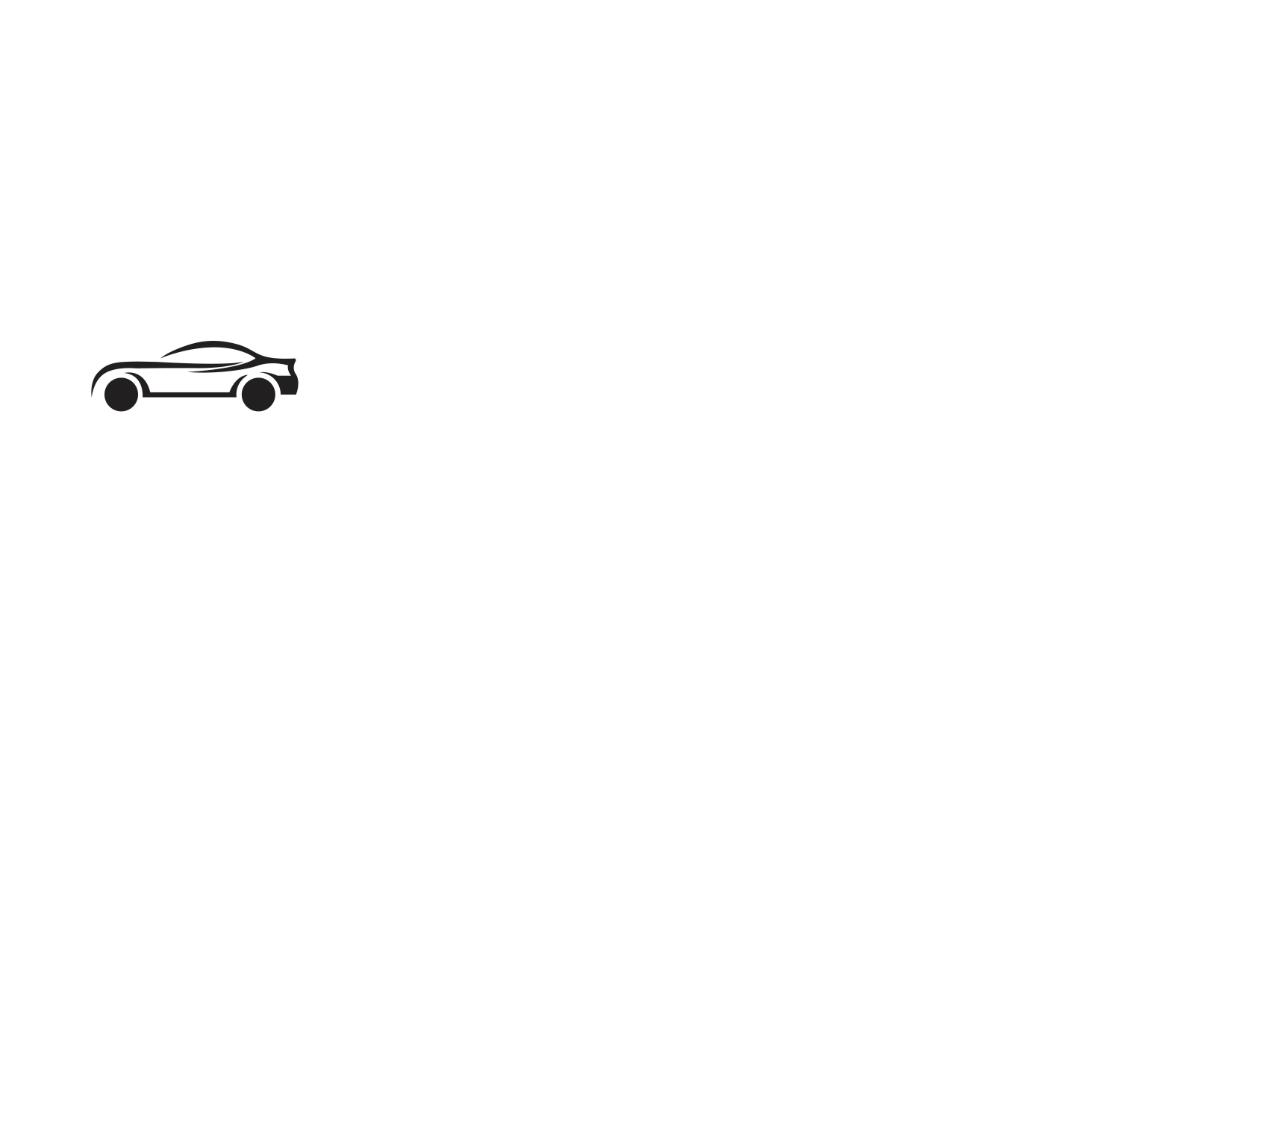
<file: index.html>
<!DOCTYPE html>
<html lang="en">
<head>
    <meta charset="UTF-8">
    <meta http-equiv="X-UA-Compatible" content="IE=edge">
    <meta name="viewport" content="width=device-width, initial-scale=1.0">
    <link rel="stylesheet" href="main.css">
    <title>Vehicle Fault Identification System</title>
</head>
<body class="index">
    <a href="login.html"><img src="img\appicon_1_mini.png" class="img"></a>
</body>
</html>
</file>
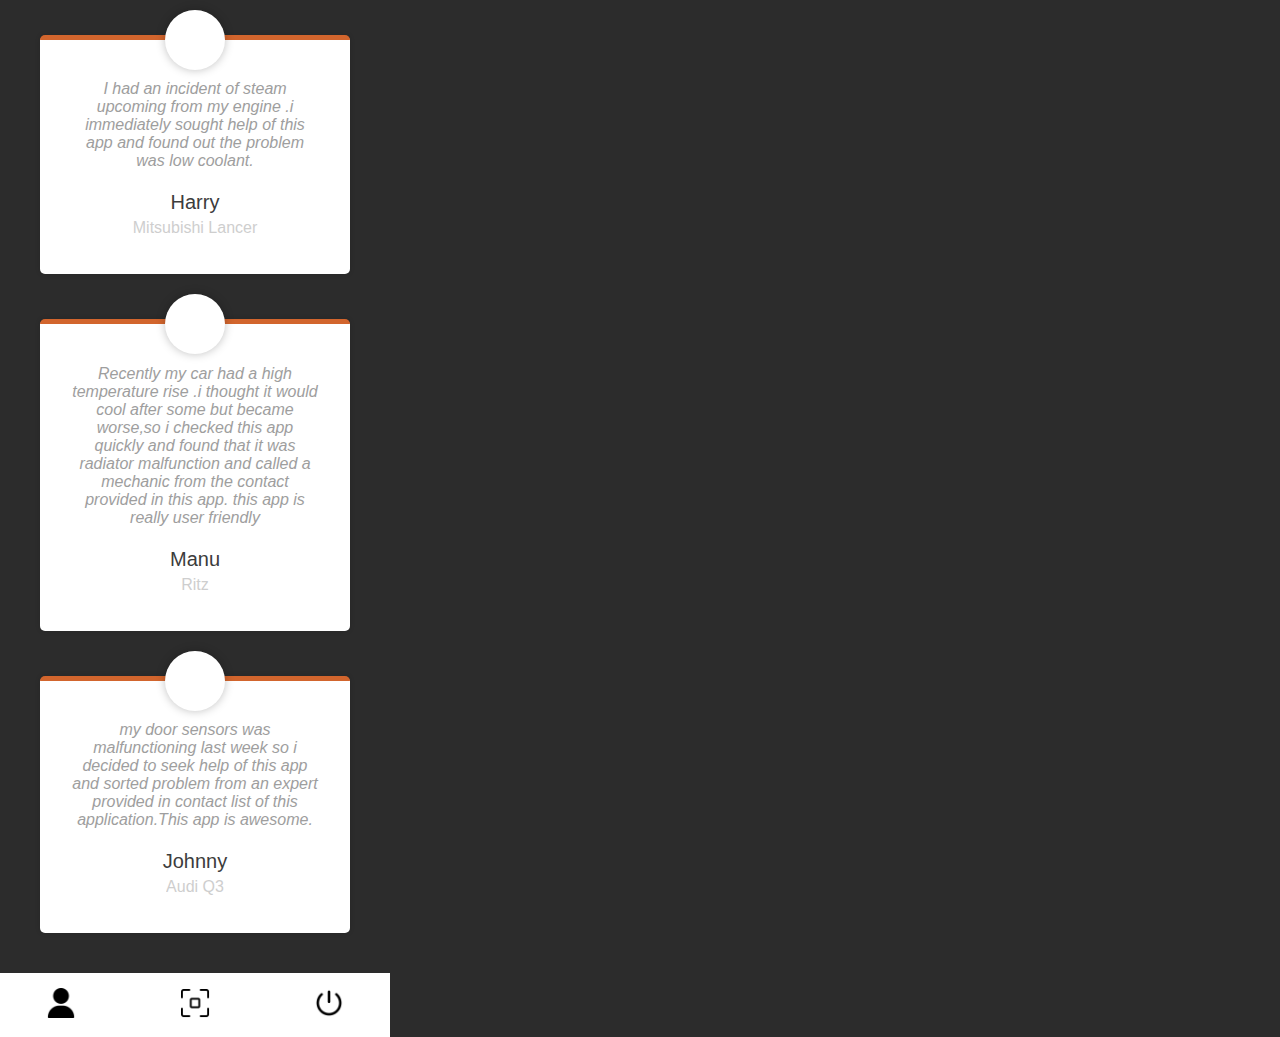
<file: community.html>
<!DOCTYPE html>
<html lang="en">
<head>
    <meta charset="UTF-8">
    <meta http-equiv="X-UA-Compatible" content="IE=edge">
    <meta name="viewport" content="width=device-width, initial-scale=1.0">
    <link rel="stylesheet" href="main.css">
    <title>Community</title>
</head>
<body class="communityclass">
    <figure class="snip1533">
        <figcaption>
          <blockquote>
            <p>I had an incident of steam upcoming from my engine .i immediately sought help of this app and found out the problem was low coolant.</p>
          </blockquote>
          <h3>Harry</h3>
          <h4>Mitsubishi Lancer</h4>
        </figcaption>
      </figure>
      <figure class="snip1533">
        <figcaption>
          <blockquote>
            <p>Recently my car had a high temperature rise .i thought it would cool after some but became worse,so i checked this app quickly and found that it was radiator malfunction  and called a mechanic from the contact provided in this app. this app is really user friendly</p>
          </blockquote>
          <h3>Manu</h3>
          <h4>Ritz</h4>
        </figcaption>
      </figure>
      <figure class="snip1533">
        <figcaption>
          <blockquote>
            <p>my door sensors was malfunctioning last week so i decided to seek help of this app and sorted problem from an expert provided in contact list of this application.This app is awesome.</p>
          </blockquote>
          <h3>Johnny</h3>
          <h4>Audi Q3</h4>
        </figcaption>
      </figure>
      
      <div class="combottomnav">
        <a href="profile.html"><img src="img\profileicon_mini.png" alt="Profile-icon" height="30px"></a>
        <a href="scan.html"><img src="img\scanicon_mini.png" alt="Scan-Icon" height="30px"></a>
        <a href="login.html"><img src="img\logout_mini.png" alt="LogOut-Icon" height="30px"></a>
    </div>
</body>
</html>
</file>
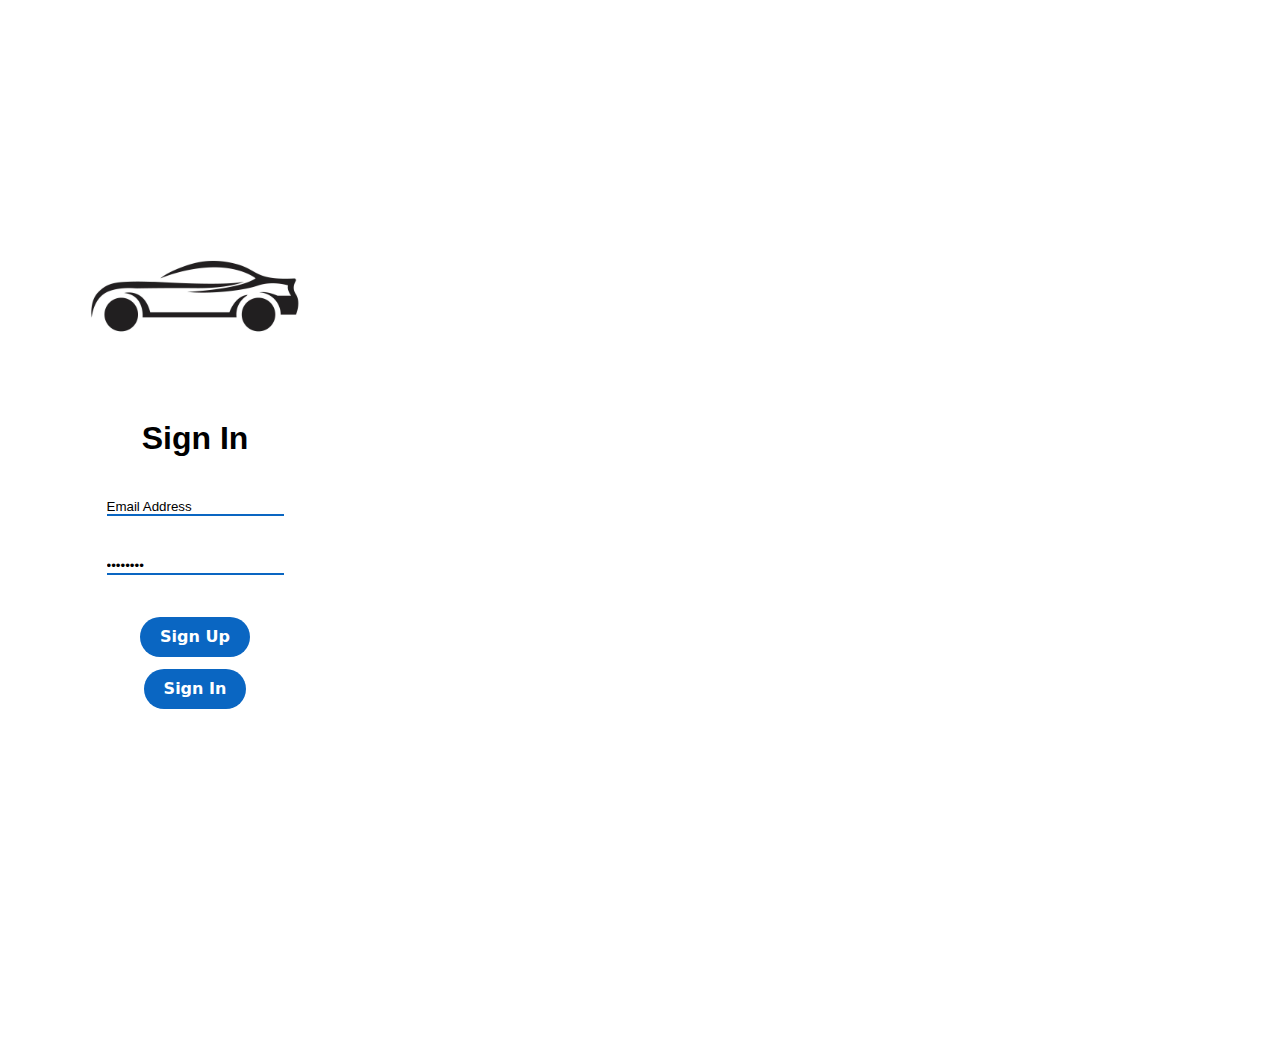
<file: login.html>
<!DOCTYPE html>
<html lang="en">
<head>
    <meta charset="UTF-8">
    <meta http-equiv="X-UA-Compatible" content="IE=edge">
    <meta name="viewport" content="width=device-width, initial-scale=1.0">
    <link rel="stylesheet" href="main.css">
    <title>Login</title>
</head>
<body>
    <div class="Logo">
        <img src="img\appicon_1_mini.png">
    </div>
    <div class="login">
        <h1>Sign In</h1><br>
        <form>
            <input type="text" id="userid" name="userid" value="Email Address"><br>
            <input type="password" id="pwd" name="pwd" value="Password">
        </form><br>
        <a href="signup.html"><button class="SignUp">Sign Up</button></a>
        <a href="profile.html"><button class="SignIn">Sign In</button></a>
    </div>
</body>
</html>
</file>
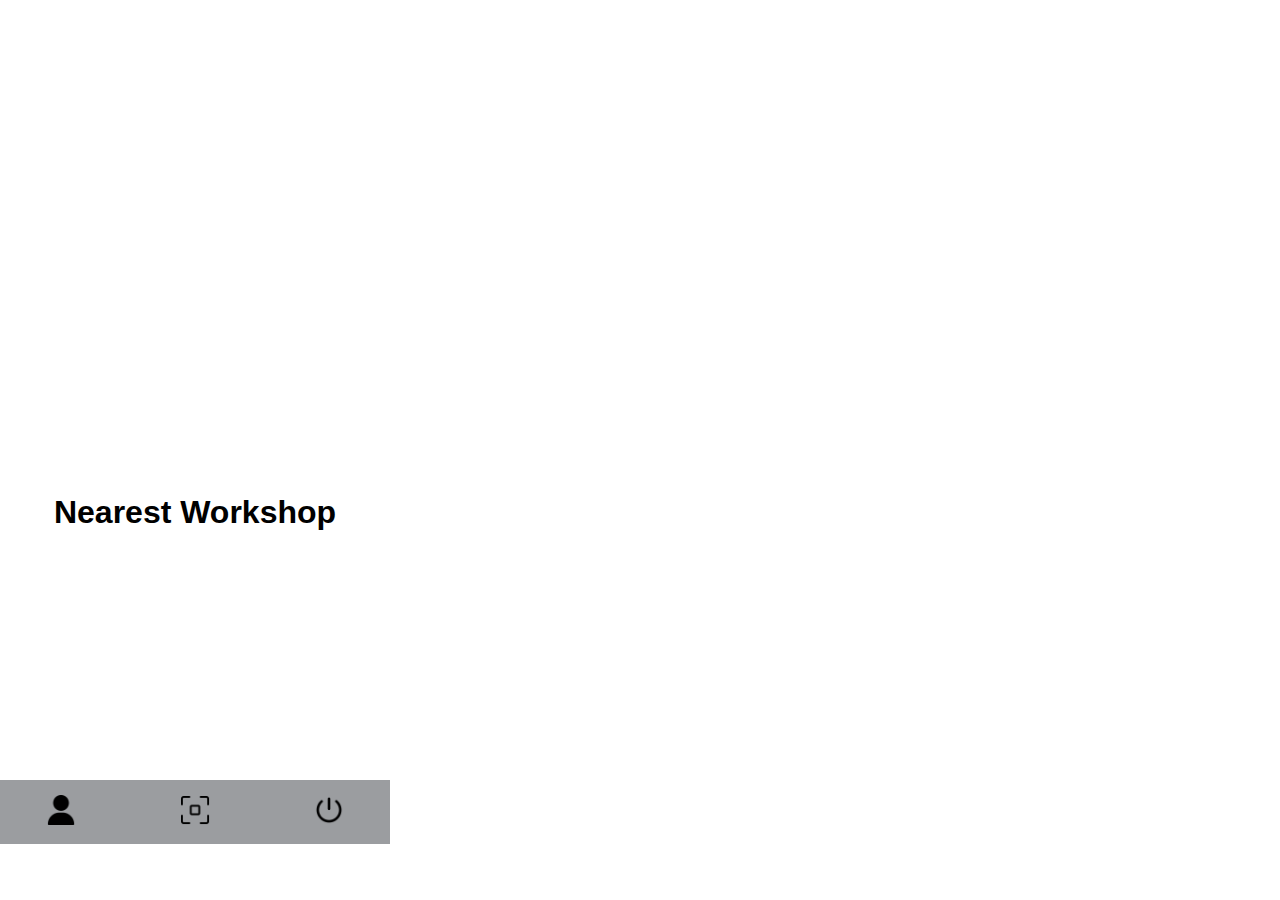
<file: map.html>
<!DOCTYPE html>
<html lang="en">
<head>
    <meta charset="UTF-8">
    <meta http-equiv="X-UA-Compatible" content="IE=edge">
    <meta name="viewport" content="width=device-width, initial-scale=1.0">
    <link rel="stylesheet" href="main.css">
    <title>Map</title>
</head>
<body>
    <iframe src="https://www.google.com/maps/embed?pb=!1m18!1m12!1m3!1d31352.016466973713!2d76.63605404542193!3d10.811153576896636!2m3!1f0!2f0!3f0!3m2!1i1024!2i768!4f13.1!3m3!1m2!1s0x3ba86e1fc000001d%3A0xe27ea1fc26ea21ed!2sA.M.%20MOTORS%2C%20OLAVAKODE!5e0!3m2!1sen!2sin!4v1658852510323!5m2!1sen!2sin" width="600" height="450" style="border:0;" allowfullscreen="" loading="lazy" referrerpolicy="no-referrer-when-downgrade"></iframe>
    <h1 class="worshop">Nearest Workshop</h1>
    <div class="bottomnav">
        <a href="profile.html"><img src="img\profileicon_mini.png" alt="Profile-icon" height="30px"></a>
        <a href="scan.html"><img src="img\scanicon_mini.png" alt="Scan-Icon" height="30px"></a>
        <a href="login.html"><img src="img\logout_mini.png" alt="LogOut-Icon" height="30px"></a>
    </div>
   
</body>
</html>
</file>
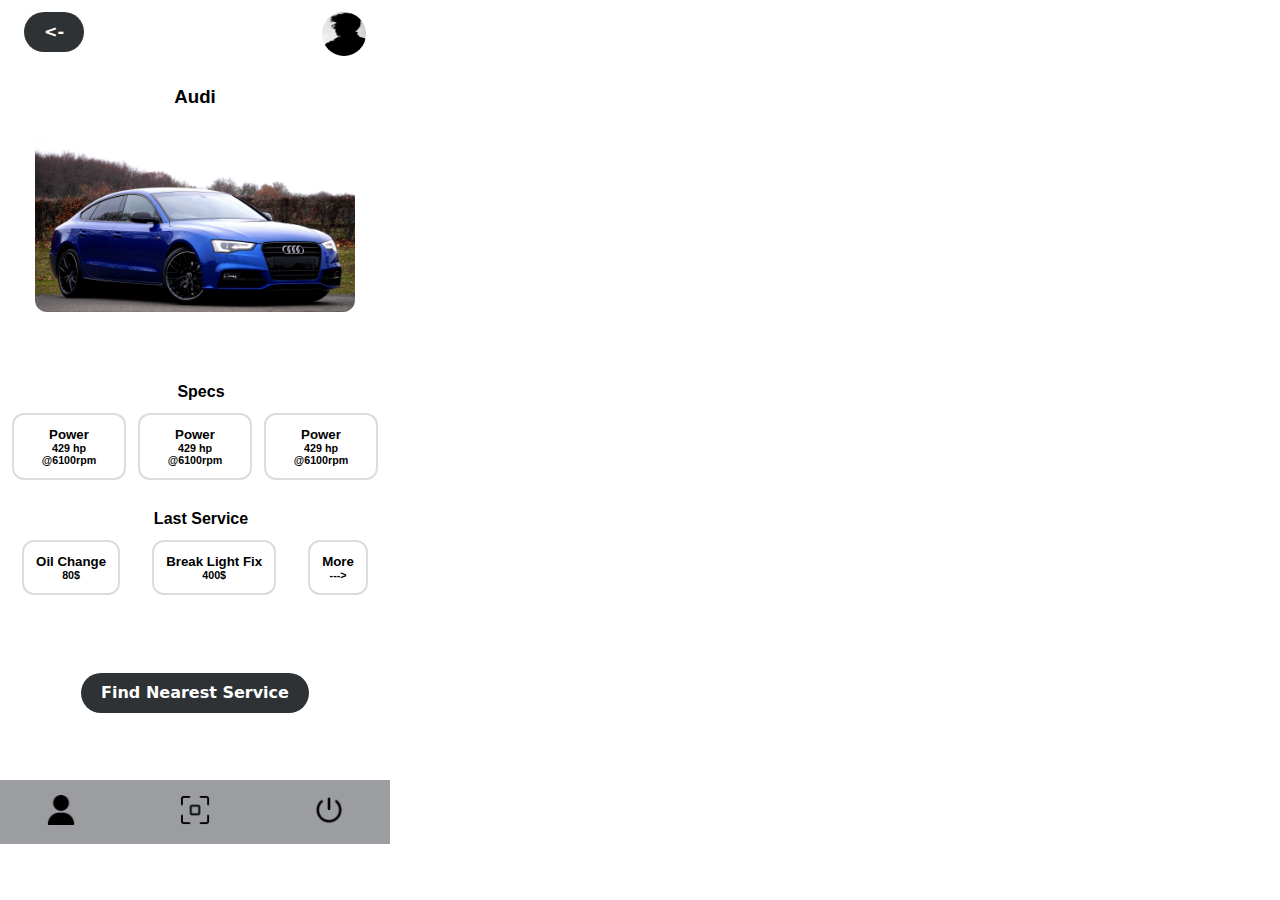
<file: mycar.html>
<!DOCTYPE html>
<html lang="en">
<head>
    <meta charset="UTF-8">
    <meta http-equiv="X-UA-Compatible" content="IE=edge">
    <meta name="viewport" content="width=device-width, initial-scale=1.0">
    <link rel="stylesheet" href="main.css">
    <title>Mycar</title>
</head>
<body class="CarPage">
    <div class="CarTop">
        <div class="TopBar">
            <a href="profile.html"><button class="OtherButton"><-</button></a>
            <img src="img\Profilepic.jpg" alt="ProfilePhoto">
        </div><br>
        <div class="CarNameBar">
            <h3>Audi</h3>
        </div>
        <div class="CarPhoto">
            <img src="img\pexels-mike-b-244206.jpg" alt="Car-Photo" height="180px">
        </div>
    </div>

    <div class="CarBottom">
        <h4>Specs</h4>
        <div class="SpecsSlide">
            <div class="Spec1">
                <h5>Power</h5>
                <h6>429 hp @6100rpm</h6>
            </div>
            <div class="Spec1">
                <h5>Power</h5>
                <h6>429 hp @6100rpm</h6>
            </div>
            <div class="Spec1">
                <h5>Power</h5>
                <h6>429 hp @6100rpm</h6>
            </div>
        </div><br>
        <h4>Last Service</h4>
        <div class="ServiceSlide">
            <div class="Spec1">
                <h5>Oil Change</h5>
                <h6>80$</h6>
            </div>
            <div class="Spec1">
                <h5>Break Light Fix</h5>
                <h6>400$</h6>
            </div>
            <div class="Spec1">
                <h5>More</h5>
                <h6>---></h6>
            </div>
        </div>
    </div>

    <div class="NearestServiceButton">
        <a href="Map.html"><button class="OtherButton">Find Nearest Service</button></a>
    </div>

    <div class="bottomnav">
        <a href="profile.html"><img src="img\profileicon_mini.png" alt="Profile-icon" height="30px"></a>
        <a href="scan.html"><img src="img\scanicon_mini.png" alt="Scan-Icon" height="30px"></a>
        <a href="login.html"><img src="img\logout_mini.png" alt="LogOut-Icon" height="30px"></a>
    </div>
</body>
</html>
</file>
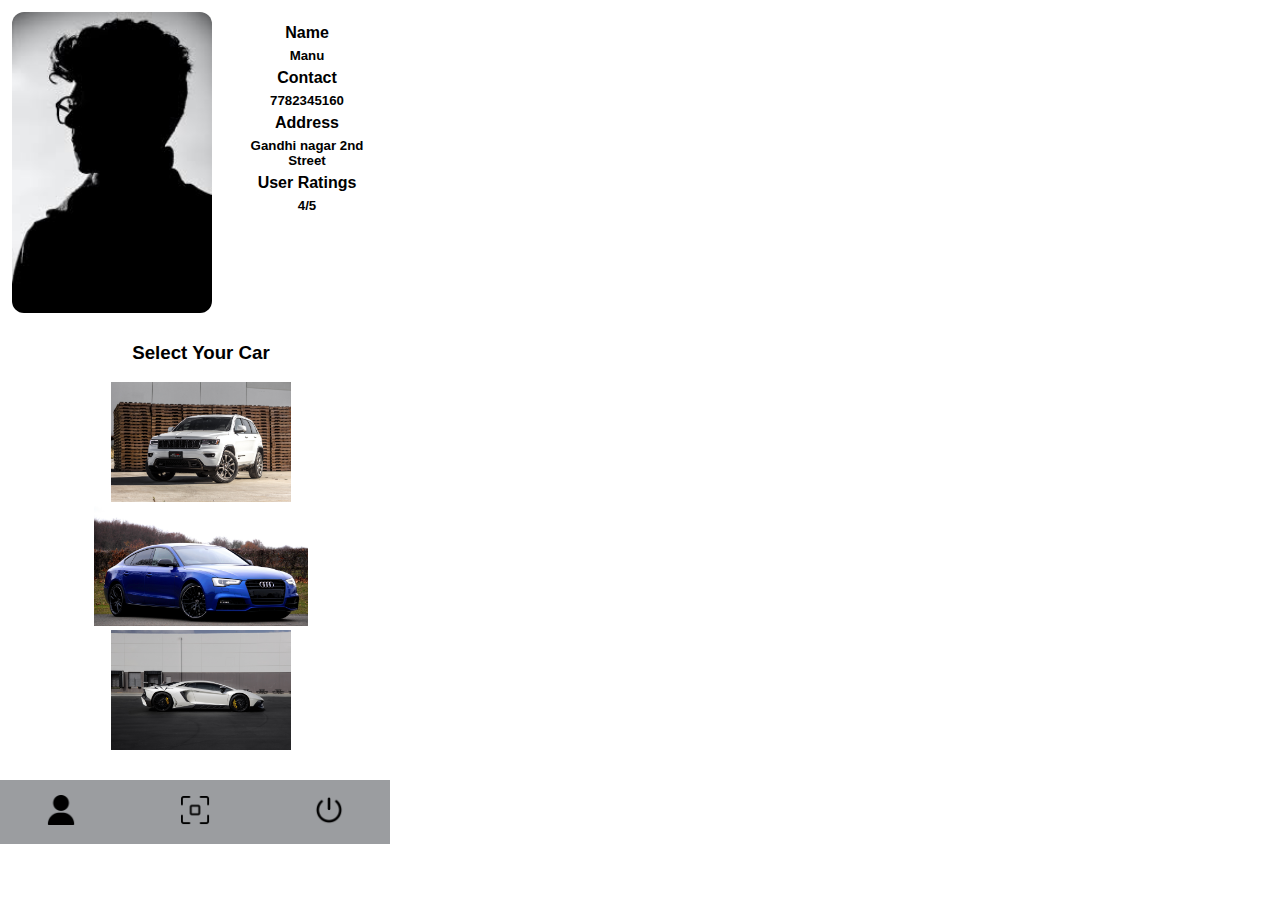
<file: profile.html>
<!DOCTYPE html>
<html lang="en">
<head>
    <meta charset="UTF-8">
    <meta http-equiv="X-UA-Compatible" content="IE=edge">
    <meta name="viewport" content="width=device-width, initial-scale=1.0">
    <link rel="stylesheet" href="main.css">
    <title>Profile</title>
</head>
<body class="Profilepage">
    <div class="ProfileBar">
        <div class="Profile Image">
            <img src="img\Profilepic.jpg" width="200px">
        </div>
        <div class="ProfileDetails">
            <b>Name</b>
            <h5>Manu</h5>
            <b>Contact</b>
            <h5>7782345160</h5>
            <b>Address</b>
            <h5>Gandhi nagar 2nd Street</h5>
            <b>User Ratings</b>
            <h5>4/5</h5>
        </div>
    </div>

    <div class="OwnedVehicles">
        <h3>Select Your Car</h3><br>
        <a href="mycar.html"><img src="img\pexels-aaron-curtis-119435.jpg" alt="car photo" height="120px"></a>
        <a href="mycar.html"><img src="img\pexels-mike-b-244206.jpg" alt="car photo" height="120px"></a>
        <a href="mycar.html"><img src="img\pexels-yoshi-10394775.jpg" alt="car photo" height="120px"></a>
    </div>

    <div class="Staticstics">

    </div>

    <div class="bottomnav">
        <a href="profile.html"><img src="img\profileicon_mini.png" alt="Profile-icon" height="30px"></a>
        <a href="scan.html"><img src="img\scanicon_mini.png" alt="Scan-Icon" height="30px"></a>
        <a href="login.html"><img src="img\logout_mini.png" alt="LogOut-Icon" height="30px"></a>
    </div>
</body>
</html>
</file>
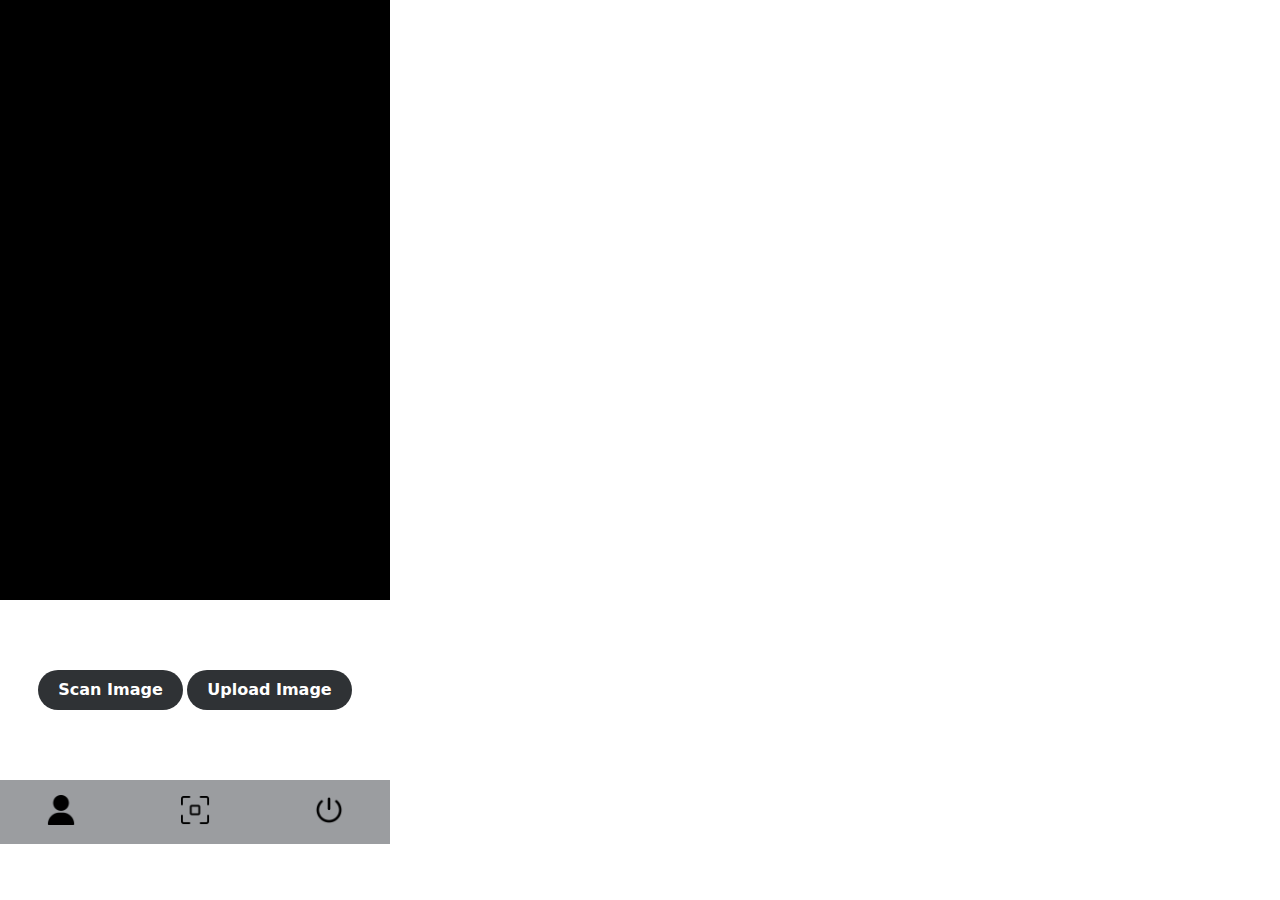
<file: scan.html>
<!DOCTYPE html>
<html lang="en">
<head>
    <meta charset="UTF-8">
    <meta http-equiv="X-UA-Compatible" content="IE=edge">
    <meta name="viewport" content="width=device-width, initial-scale=1.0">
    <link rel="stylesheet" href="main.css">
    <title>Scan</title>
</head>
<body class="Profilepage">
    <div class="blackbox">
        <p></p>
    </div>

    <div class="scanbuttons">
        <button class="OtherButton">Scan Image</button>
        <a href="showproblem.html"><button class="OtherButton">Upload Image</button></a>
    </div>

    <div class="bottomnav">
        <a href="profile.html"><img src="img\profileicon_mini.png" alt="Profile-icon" height="30px"></a>
        <a href="scan.html"><img src="img\scanicon_mini.png" alt="Scan-Icon" height="30px"></a>
        <a href="login.html"><img src="img\logout_mini.png" alt="LogOut-Icon" height="30px"></a>
    </div>
</body>
</html>
</file>
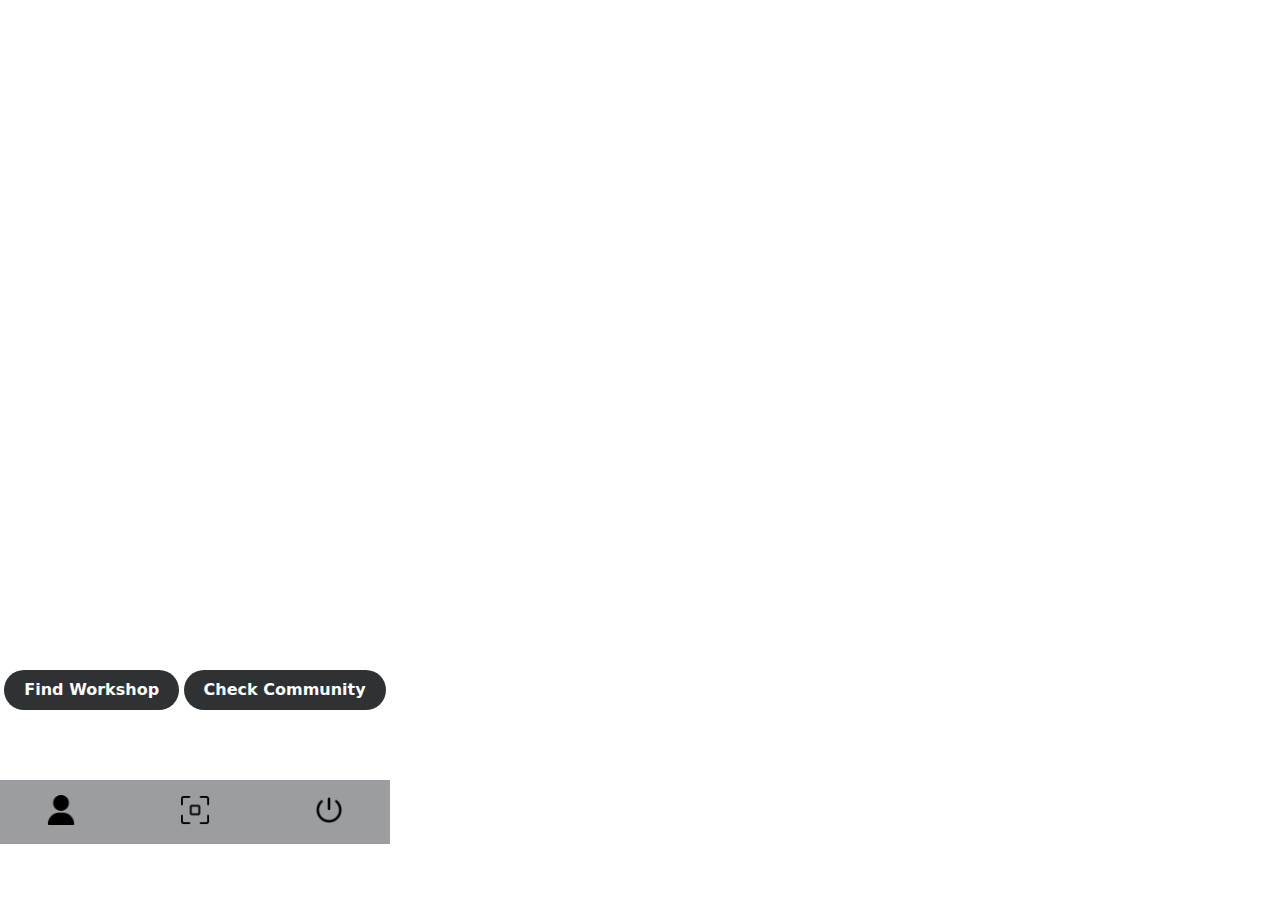
<file: showproblem.html>
<!DOCTYPE html>
<html lang="en">
<head>
    <meta charset="UTF-8">
    <meta http-equiv="X-UA-Compatible" content="IE=edge">
    <meta name="viewport" content="width=device-width, initial-scale=1.0">
    <link rel="stylesheet" href="main.css">
    <title>ShowProblem</title>
</head>
<body class="CarPage">
    <div class="ShowProblem">

    </div>

    <div class="buttons">
        <a href="map.html"><button class="OtherButton">Find Workshop</button></a>
        <a href="community.html"><button class="OtherButton">Check Community</button></a>
    </div>

    <div class="bottomnav">
        <a href="profile.html"><img src="img\profileicon_mini.png" alt="Profile-icon" height="30px"></a>
        <a href="scan.html"><img src="img\scanicon_mini.png" alt="Scan-Icon" height="30px"></a>
        <a href="login.html"><img src="img\logout_mini.png" alt="LogOut-Icon" height="30px"></a>
    </div>
</body>
</html>
</file>
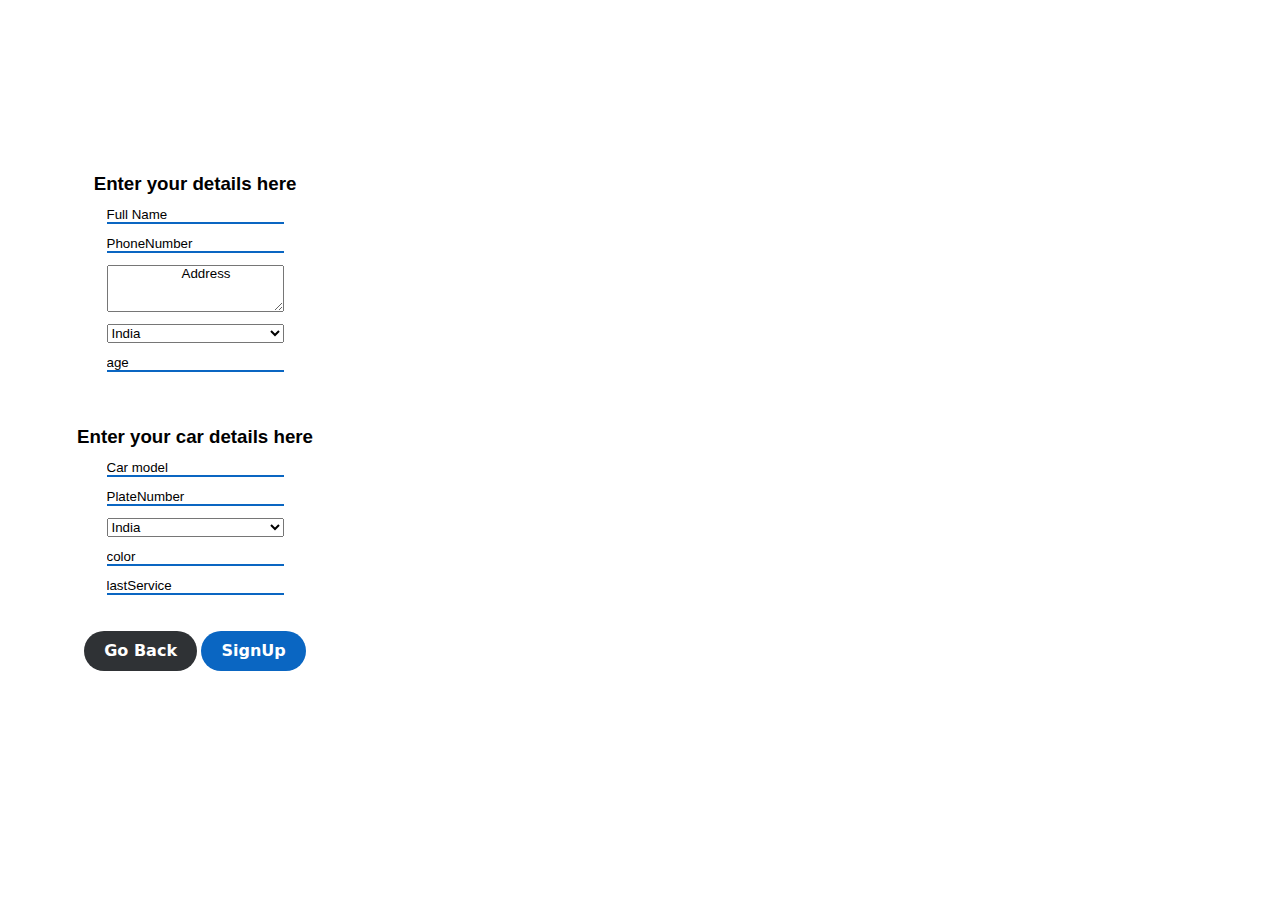
<file: signup.html>
<!DOCTYPE html>
<html lang="en">
<head>
    <meta charset="UTF-8">
    <meta http-equiv="X-UA-Compatible" content="IE=edge">
    <meta name="viewport" content="width=device-width, initial-scale=1.0">
    <link rel="stylesheet" href="main.css">
    <title>Signup</title>
</head>
<body class="signupbody">
    <div class="signup_1">
        <div class="SignupHeading">
            <h3>Enter your details here</h3>
        </div>
        <div class="SignupDetails">
            <form>
                <input type="text" id="FullName" name="FullName" value="Full Name">
                <input type="text" id="PhoneNumber" name="PhoneNumber" value="PhoneNumber">
                <textarea rows = "3" cols = "1" name = "Address">
                    Address
                </textarea>
                <select id="country" name="country">
                    <option value="India">India</option>
                    <option value="australia">Australia</option>
                    <option value="canada">Canada</option>
                    <option value="usa">USA</option>
                    
                </select>
                <input type="text" id="age" name="age" value="age">
                
            </form>
        </div>
    </div>
    
    <br><br><br>
    
    <div class="signup_1">
    <div class="SignupHeading">
        <h3>Enter your car details here</h3>
    </div>
        <div class="SignupDetails">
            <form>
                <input type="text" id="Carmodel" name="Carmodel" value="Car model">
                <input type="text" id="PlateNumber" name="plateNumber" value="PlateNumber">
                <select id="country" name="country">
                    <option value="India">India</option>
                    <option value="australia">Australia</option>
                    <option value="canada">Canada</option>
                    <option value="usa">USA</option>
                                                                                            
                </select>
                <input type="text" id="color" name="color" value="color">
                <input type="text" id="lastService" name="lastService" value="lastService">
                
            </form>
        </div>
    </div>
    <br><br>
    <div>
        <a href="login.html"><button class="OtherButton"> Go Back </button></a>
        <button class="SignUp"> SignUp </button>
    </div>
</body>
</html>
</file>
<file: main.css>
*{
    margin: 0;
    padding: 0px;
    font-family: Arial, Helvetica, sans-serif;
}

body{
    width: 390px;
    height: 844px;
}

.Logo{
    height: 200px;
}

.login, .SignupDetails{
    display: flex;
    flex-direction: column;
    justify-content: center;
    align-items: center;
    gap: 12px;
}

.signup_1{
    height: 10;
    display: flex;
    flex-direction: column;
    gap: 12px;
}

.signupbody{

    display: flex;
    flex-direction: column;
    justify-content: center;
    align-items: center;
}

h3{
    text-align: center;
}
form{
    display: flex;
    flex-direction: column;
    gap: 12px;
}

input[type=text], input[type=password] {
    border: none;
    border-bottom: 2px solid #0A66C2;
  }



/* CSS */
.SignUp, .SignIn{
  align-items: center;
  background-color: #0A66C2;
  border: 0;
  border-radius: 100px;
  box-sizing: border-box;
  color: #ffffff;
  cursor: pointer;
  display: inline-flex;
  font-family: -apple-system, system-ui, system-ui, "Segoe UI", Roboto, "Helvetica Neue", "Fira Sans", Ubuntu, Oxygen, "Oxygen Sans", Cantarell, "Droid Sans", "Apple Color Emoji", "Segoe UI Emoji", "Segoe UI Symbol", "Lucida Grande", Helvetica, Arial, sans-serif;
  font-size: 16px;
  font-weight: 600;
  justify-content: center;
  line-height: 20px;
  max-width: 480px;
  min-height: 40px;
  min-width: 0px;
  overflow: hidden;
  padding: 0px;
  padding-left: 20px;
  padding-right: 20px;
  text-align: center;
  touch-action: manipulation;
  transition: background-color 0.167s cubic-bezier(0.4, 0, 0.2, 1) 0s, box-shadow 0.167s cubic-bezier(0.4, 0, 0.2, 1) 0s, color 0.167s cubic-bezier(0.4, 0, 0.2, 1) 0s;
  user-select: none;
  -webkit-user-select: none;
  vertical-align: middle;
}

.OtherButton{
    align-items: center;
    background-color: #2f3235;
    border: 0;
    border-radius: 100px;
    box-sizing: border-box;
    color: #ffffff;
    cursor: pointer;
    display: inline-flex;
    font-family: -apple-system, system-ui, system-ui, "Segoe UI", Roboto, "Helvetica Neue", "Fira Sans", Ubuntu, Oxygen, "Oxygen Sans", Cantarell, "Droid Sans", "Apple Color Emoji", "Segoe UI Emoji", "Segoe UI Symbol", "Lucida Grande", Helvetica, Arial, sans-serif;
    font-size: 16px;
    font-weight: 600;
    justify-content: center;
    line-height: 20px;
    max-width: 480px;
    min-height: 40px;
    min-width: 0px;
    overflow: hidden;
    padding: 0px;
    padding-left: 20px;
    padding-right: 20px;
    text-align: center;
    touch-action: manipulation;
    transition: background-color 0.167s cubic-bezier(0.4, 0, 0.2, 1) 0s, box-shadow 0.167s cubic-bezier(0.4, 0, 0.2, 1) 0s, color 0.167s cubic-bezier(0.4, 0, 0.2, 1) 0s;
    user-select: none;
    -webkit-user-select: none;
    vertical-align: middle;
  }

.ProfileBar img{
    margin: 12px;
    border-radius: 12px;
}

.ProfileBar{
    display: flex;
    background-color: gr;
}

.ProfileDetails{
    margin: 12px;
    margin-top: 24px;
    display: flex;
    flex-direction: column;
    gap: 6px;
}


.bottomnav{
    display: flex;
    gap: 12px;
    justify-content: space-around;
    background-color: #9b9da0;
    height: 64px;
    align-items: center;
}

.Profilepage{
    display: flex;
    flex-direction: column;
    justify-content: space-between;
}

.OwnedVehicles{
    margin-left: 12px;
}

.blackbox{
    height: 600px;
    background-color: black;
}

.scanbuttons{
    margin: 20px;
    align-items: center;
    text-align: center;
}

.Logo{
    align-items: center;
    text-align: center;
    margin-top: 220px;
}

.index{
    text-align: center;
    margin-top: 300px;
}

.TopBar{
    display: flex;
    justify-content: space-between;
    margin-top: 12px;
    margin-left: 24px;
    margin-right: 24px;
    margin-bottom: 12px;
}

.TopBar img{
    width: 44px;
    height: 44px;
    border-radius: 32px;
}

.CarPhoto{
    text-align: center;
    margin-top: 24px;
}

.CarPhoto img{
    border-radius: 12px;
}

.NearestServiceButton{
    text-align: center;
    
}

.SpecsSlide, .ServiceSlide{
    display: flex;
    gap: 12px;
    justify-content: space-around;
    margin: 12px;
    
}

.Spec1{
    border: 2px solid gainsboro;
    padding: 12px;
    border-radius: 12px;
}

.CarBottom h4{
    margin-left: 12px;
}

.CarPage{
    display: flex;
    flex-direction: column;
    justify-content: space-between;
}

.ShowProblem{
    height: 600px;
}

.buttons{
    text-align: center;
}

iframe{
    width: 350px;
    margin: 20px;
    
}

.worshop{
    text-align: center;
    padding-bottom: 249px;
}

@import url(https://fonts.googleapis.com/css?family=Roboto:300,400);
@import url(https://maxcdn.bootstrapcdn.com/font-awesome/4.4.0/css/font-awesome.min.css);
.snip1533 {
  box-shadow: 0 0 5px rgba(0, 0, 0, 0.15);
  color: #9e9e9e;
  display: inline-block;
  font-family: 'Roboto', Arial, sans-serif;
  font-size: 16px;
  margin: 35px 10px 10px;
  max-width: 310px;
  min-width: 250px;
  position: relative;
  text-align: center;
  width: 100%;
  background-color: #ffffff;
  border-radius: 5px;
  border-top: 5px solid #d2652d;
  
}

.snip1533 *,
.snip1533 *:before {
  -webkit-box-sizing: border-box;
  box-sizing: border-box;
  -webkit-transition: all 0.1s ease-out;
  transition: all 0.1s ease-out;
}

.snip1533 figcaption {
  padding: 13% 10% 12%;
}

.snip1533 figcaption:before {
  -webkit-transform: translateX(-50%);
  transform: translateX(-50%);
  background-color: #fff;
  border-radius: 50%;
  box-shadow: 0 0 10px rgba(0, 0, 0, 0.25);
  color: #d2652d;
  content: "\f10e";
  font-family: 'FontAwesome';
  font-size: 32px;
  font-style: normal;
  left: 50%;
  line-height: 60px;
  position: absolute;
  top: -30px;
  width: 60px;
}

.snip1533 h3 {
  color: #3c3c3c;
  font-size: 20px;
  font-weight: 300;
  line-height: 24px;
  margin: 10px 0 5px;
}

.snip1533 h4 {
  font-weight: 400;
  margin: 0;
  opacity: 0.5;
}

.snip1533 blockquote {
  font-style: italic;
  font-weight: 300;
  margin: 0 0 20px;
}


/* Demo purposes only */

body {
  background-color: #ffffff;
  text-align: center;
}

.combottomnav{
    display: flex;
    gap: 12px;
    justify-content: space-around;
    background-color: #ffffff;
    height: 64px;
    align-items: center;
    margin-top: 30px;
}

.communityclass{
    background-color: #2c2c2c;
}
</file>
